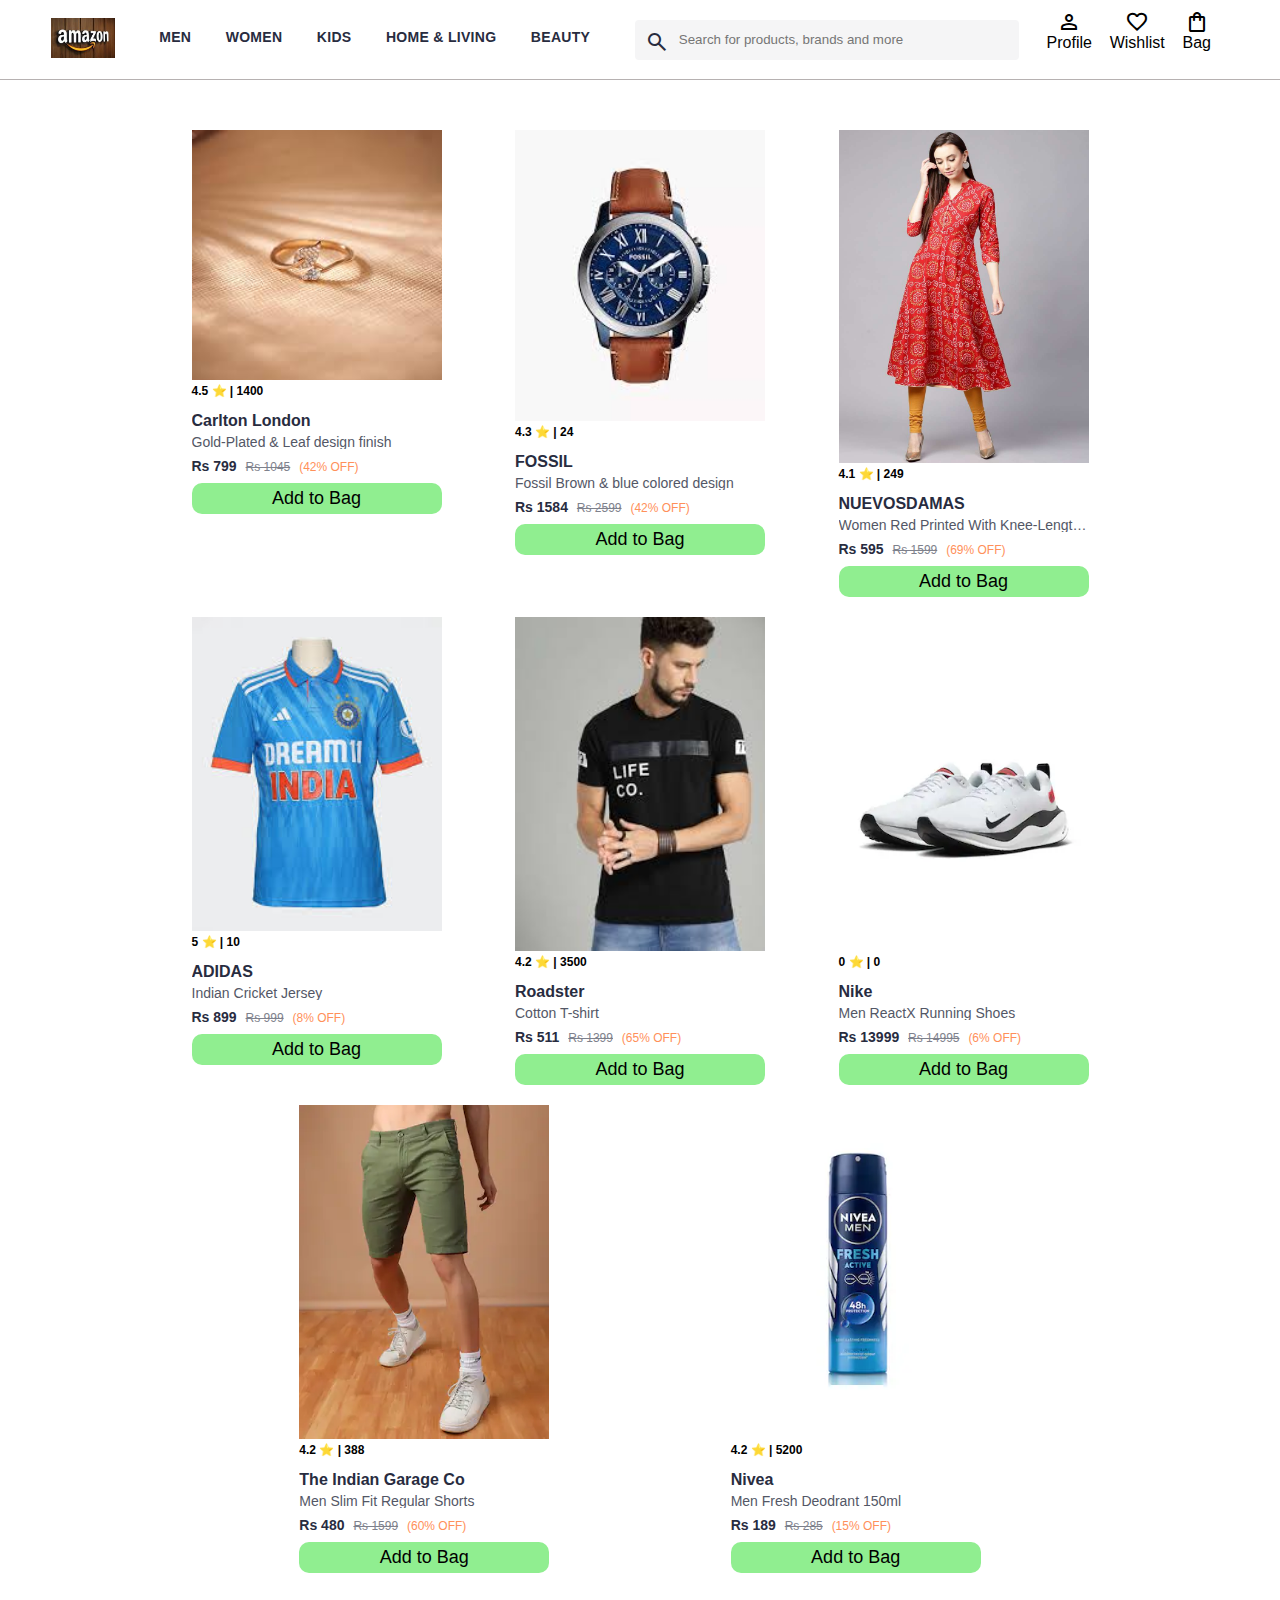
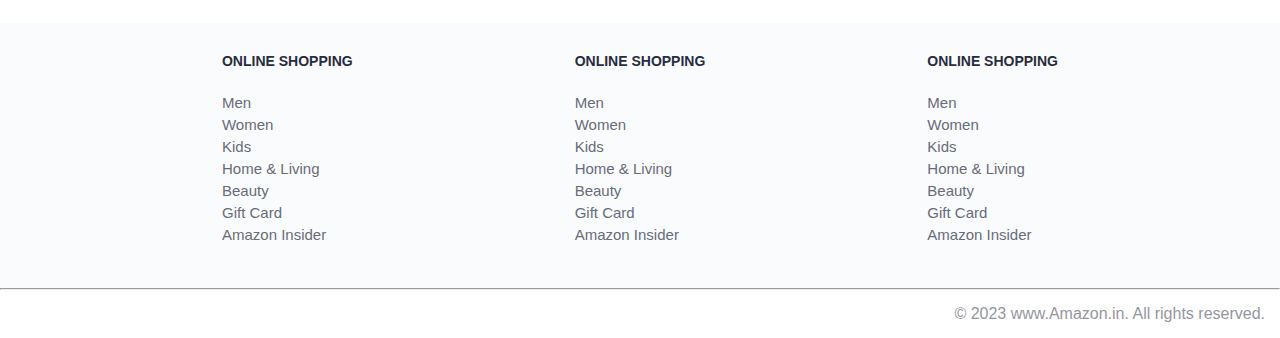
<file: E-Commerce Website/index.html>
<!DOCTYPE html>
<html lang="en">
<head>
    <title>Amazon Clone</title>
    <link rel="stylesheet" href="index.css">
    <link rel="stylesheet" href="https://fonts.googleapis.com/css2?family=Material+Symbols+Outlined:opsz,wght,FILL,GRAD@20..48,100..700,0..1,-50..200" />
</head>
<body>
    <header>
        <div class="logo_container">
            <a href="#"><img class="Amazon_home" src="amazon_logo.jpeg" alt="Amazon"></a>
        </div>
        <nav class="nav_bar">
            <a href="#">Men</a>
            <a href="#">Women</a>
            <a href="#">Kids</a>
            <a href="#">Home & Living</a>
            <a href="#">Beauty</a>
        </nav>
        <div class="search_bar">
            <span class="material-symbols-outlined search_icon">search</span>
            <input class="search_input" placeholder="Search for products, brands and more">
        </div>
        <div class="action_bar">
            <div class="action_container"> 
                <span class="material-symbols-outlined action_icon">person</span>
                <span class="action_name">Profile</span>
            </div>

            <div class="action_container">
                <span class="material-symbols-outlined action_icon">favorite</span>
                <span class="action_name">Wishlist</span>
            </div>

            <a class="action_container" href="bag.html">
                <span class="material-symbols-outlined action_icon">shopping_bag</span>
                <span class="action_name">Bag</span>
                <span class="bag-item-count">0</span>
            </a>
        </div>
    </header>
    <main>
        <div class="items-container">
        </div>
    </main>
    <footer>
        <div class="footer_container">
            <div class="footer_column">
                <h3>ONLINE SHOPPING</h3>

                <a href="#">Men</a>
                <a href="#">Women</a>
                <a href="#">Kids</a>
                <a href="#">Home & Living</a>
                <a href="#">Beauty</a>
                <a href="#">Gift Card</a>
                <a href="#">Amazon Insider</a>
            </div>

            <div class="footer_column">
                <h3>ONLINE SHOPPING</h3>

                <a href="#">Men</a>
                <a href="#">Women</a>
                <a href="#">Kids</a>
                <a href="#">Home & Living</a>
                <a href="#">Beauty</a>
                <a href="#">Gift Card</a>
                <a href="#">Amazon Insider</a>
            </div>

            <div class="footer_column">
                <h3>ONLINE SHOPPING</h3>

                <a href="#">Men</a>
                <a href="#">Women</a>
                <a href="#">Kids</a>
                <a href="#">Home & Living</a>
                <a href="#">Beauty</a>
                <a href="#">Gift Card</a>
                <a href="#">Amazon Insider</a>
            </div>
        </div>
        <hr>

        <div class="copyright">
            © 2023 www.Amazon.in. All rights reserved.
        </div>
    </footer>
    <script src="items.js"></script>
    <script src="index.js"></script>
</body>
</html>
</file>
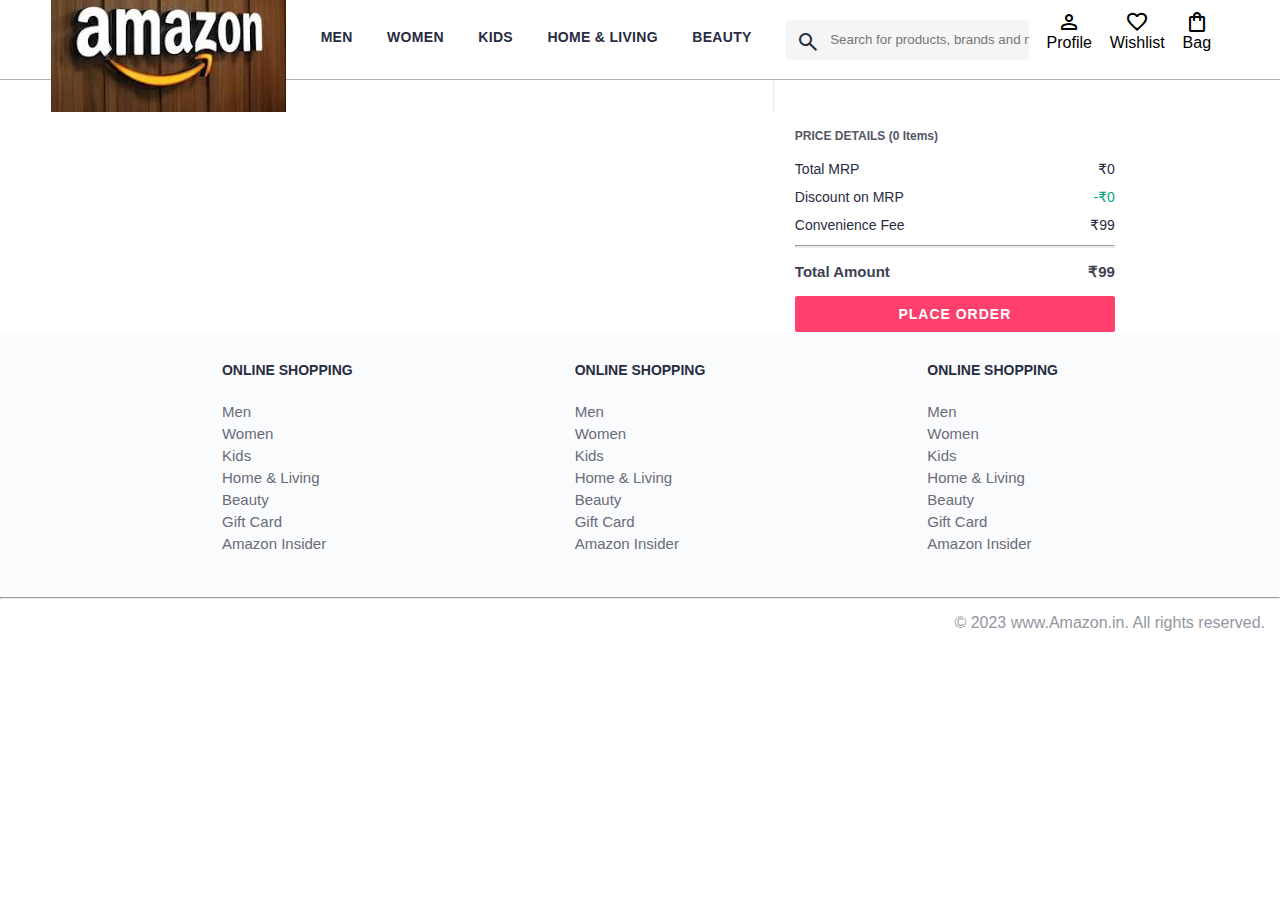
<file: E-Commerce Website/bag.html>
<!DOCTYPE html>
<html lang="en">
<head>
    <title>Amazon Clone</title>
    <link rel="stylesheet" href="index.css">
    <link rel="stylesheet" href="bag.css">
    <link rel="stylesheet" href="https://fonts.googleapis.com/css2?family=Material+Symbols+Outlined:opsz,wght,FILL,GRAD@20..48,100..700,0..1,-50..200" />
</head>
<body>
    <header>
        <div class="logo_container">
            <a href="#"><img class="amazon_home" src="amazon_logo.jpeg" alt="Amazon"></a>
        </div>
        <nav class="nav_bar">
            <a href="#">Men</a>
            <a href="#">Women</a>
            <a href="#">Kids</a>
            <a href="#">Home & Living</a>
            <a href="#">Beauty</a>
        </nav>
        <div class="search_bar">
            <span class="material-symbols-outlined search_icon">search</span>
            <input class="search_input" placeholder="Search for products, brands and more">
        </div>
        <div class="action_bar">
            <div class="action_container">
                <span class="material-symbols-outlined action_icon">person</span>
                <span class="action_name">Profile</span>
            </div>

            <div class="action_container">
                <span class="material-symbols-outlined action_icon">favorite</span>
                <span class="action_name">Wishlist</span>
            </div>

            <div class="action_container">
                <span class="material-symbols-outlined action_icon">shopping_bag</span>
                <span class="action_name">Bag</span>
                <span class="bag-item-count">0</span>
            </div>
        </div>
    </header>
    <main>
      <div class="bag-page">
        <div class="bag-items-container">
        </div>
        <div class="bag-summary">
        </div>

      </div>
    </main>
    <footer>
        <div class="footer_container">
            <div class="footer_column">
                <h3>ONLINE SHOPPING</h3>

                <a href="#">Men</a>
                <a href="#">Women</a>
                <a href="#">Kids</a>
                <a href="#">Home & Living</a>
                <a href="#">Beauty</a>
                <a href="#">Gift Card</a>
                <a href="#">Amazon Insider</a>
            </div>

            <div class="footer_column">
                <h3>ONLINE SHOPPING</h3>

                <a href="#">Men</a>
                <a href="#">Women</a>
                <a href="#">Kids</a>
                <a href="#">Home & Living</a>
                <a href="#">Beauty</a>
                <a href="#">Gift Card</a>
                <a href="#">Amazon Insider</a>
            </div>

            <div class="footer_column">
                <h3>ONLINE SHOPPING</h3>

                <a href="#">Men</a>
                <a href="#">Women</a>
                <a href="#">Kids</a>
                <a href="#">Home & Living</a>
                <a href="#">Beauty</a>
                <a href="#">Gift Card</a>
                <a href="#">Amazon Insider</a>
            </div>
        </div>
        <hr>

        <div class="copyright">
            © 2023 www.Amazon.in. All rights reserved.
        </div>
    </footer>
    <script src="items.js"></script>
    <script src="index.js"></script>
    <script src="bag.js"></script>
</body>
</html>
</file>
<file: E-Commerce Website/index.css>
* {
    margin: 0;
    padding: 0;
    font-family: Assistant,-apple-system,BlinkMacSystemFont,Segoe UI,Roboto,Helvetica,Arial,sans-serif;
    box-sizing: border-box;
}
header {
    display: flex;
    background-color: #ffffff;
    height: 80px;
    justify-content: space-between;
    align-items: center;
    border-bottom: 1px solid #b6b1b1;
}
.Amazon_home {
    height: 40px;
}
.logo_container {
    margin-left: 4%;
}
.action_bar {
    margin-right: 4%;
}
.nav_bar {
    display: flex;
    min-width: 500px;
    justify-content: space-evenly;
}
.nav_bar a {
    font-size: 14px;
    letter-spacing: .3px;
    color: #282c3f;
    font-weight: 700;
    text-transform: uppercase;
    text-decoration: none;
    padding: 28px 0;
    border-bottom: 5px solid #ffffff;
}
.nav_bar a:hover {
    border-bottom: 4px solid #f54e77;
}

.nav_bar a sup {
    color: #ff3f6c;
    font-size: 10px;
}

.search_bar {
    height: 40px;
    min-width: 200px;
    width: 30%;
    display: flex;
    align-items: center;
}
.search_icon {
    box-sizing: content-box;
    height: 20px;
    padding: 10px;

    background-color: #f5f5f6;
    color: #282c3f;
    font-weight: 300;
    border-radius: 4px 0 0 4px;
}
.search_input {
    color: #696e79;
    background-color: #f5f5f6;
    flex-grow: 1;
    height: 40px;
    border: 0;
    border-radius: 0 4px 4px 0;
}

.action_bar {
    display: flex;
    min-width: 200px;
    justify-content: space-evenly;
}

.action_container {
    display: flex;
    flex-direction: column;
    align-items: center;
}

/* Main section */
.banner_container {
    margin: 40px 0;
}
.banner_image {
    width: 100%;
}

.category_heading {
    text-transform: uppercase;
    color: #3e4152;
    letter-spacing: .15em;
    font-size: 1.8em;
    margin: 50px 0 10px 30px;
    max-height: 5em;
    font-weight: 700;
}

.category-items, .items-container {
    width: 80%;
    margin: 50px 10%;
    display: flex;
    flex-wrap: wrap;
    justify-content: space-evenly;
}

.sale_item {
    width: 250px;
}

.footer_container {
    padding: 30px 0px 40px 0px;
    background: #FAFBFC;
    display: flex;
    justify-content: space-evenly;
}

.footer_column {
    display: flex;
    flex-direction: column;
}

.footer_column h3 {
    color: #282c3f;
    font-size: 14px;
    margin-bottom: 25px;
}

.footer_column a {
    color: #696b79;
    font-size: 15px;
    text-decoration: none;
    padding-bottom: 5px;
}

.copyright {
    color: #94969f;
    text-align: end;
    padding: 15px;
}

.items-container {
    width: 80%;
    margin: 40px 10%;
}
.item-container {
    width: 250px;
    margin: 10px;
}
.item-image {
    width: 100%;
}
.rating {
    font-size: 12px;
    font-weight: 700;
}
.company-name {
    margin-top: 15px;
    font-size: 16px;
    font-weight: 700;
    line-height: 1;
    color: #282c3f;
    margin-bottom: 6px;
    overflow: hidden;
    text-overflow: ellipsis;
    white-space: nowrap;
}
.item-name {
    color: #535766;
    font-size: 14px;
    line-height: 1;
    margin-bottom: 0;
    margin-top: 0;
    overflow: hidden;
    text-overflow: ellipsis;
    white-space: nowrap;
    font-weight: 400;
    display: block;
}
.price {
    margin-top: 10px;
    font-size: 14px;
    line-height: 15px;
    color: #282c3f;
    white-space: nowrap;
}
.current-price {
    font-size: 14px;
    font-weight: 700;
    color: #282c3f;
}
.original-price {
    text-decoration: line-through;
    color: #7e818c;
    font-weight: 400;
    margin-left: 5px;
    font-size: 12px;
}
.discount {
    color: #ff905a;
    font-weight: 400;
    font-size: 12px;
    margin-left: 5px;
}
.btn-add-bag {
    margin-top: 8px;
    font-size: 18px;
    width: 100%;
    background-color: lightgreen;
    border: none;
    padding: 5px 15px;
    border-radius: 10px;
    cursor: pointer;
}
.bag-item-count {
    background-color: #f16565;
    white-space: nowrap;
    text-align: center;
    line-height: 18px;
    padding: 0 6px;
    height: 18px;
    position: relative;
    border-radius: 50%;
    font-size: 12px;
    color: #fff;
    left: 13px;
    top: -44px;
    font-weight: 700;
    cursor: pointer;
}
.action_container {
    text-decoration: none;
}
a.action_container:link {
    color:black;
}
</file>
<file: E-Commerce Website/bag.css>
.bag-items-container {
    display: inline-block;
    width: 64%;
    padding-right: 20px;
    border-right: 1px solid #eaeaec;
    padding-top: 32px;
    color: #282c3f;
    font-size: 13px;
    line-height: 1.42857143;
  }
  
  .bag-page {
    width: 75%;
    margin-left: 12.5%;
  }
  
  .bag-summary {
    vertical-align: top;
    display: inline-block;
    width: 35%;
    padding: 24px 0 0 16px;
    color: #282c3f;
    font-size: 13px;
    line-height: 1.42857143;
  }
  
  .bag-details-container {
    margin-bottom: 16px;
  }
  
  .price-header {
    font-size: 12px;
    font-weight: 700;
    margin: 24px 0 16px;
    color: #535766;
  }
  
  .price-item {
    margin-bottom: 12px;
    line-height: 16px;
    font-size: 14px;
    color: #282c3f;
  }
  
  .price-item-value {
    float: right;
  }
  
  .priceDetail-base-discount {
    color: #03a685;
  }
  
  .price-footer {
    font-weight: 700;
    font-size: 15px;
    padding-top: 16px;
    border-top: 1px solid #eaeaec;
    color: #3e4152;
    line-height: 16px;
  }
  
  .btn-place-order {
    width: 100%;
    letter-spacing: 1px;
    font-size: 14px;
    font-weight: 600;
    border-radius: 2px;
    border-width: 0px;
    padding: 10px 16px;
    background-color: rgb(255, 63, 108);
    color: rgb(255, 255, 255);
    cursor: pointer;
  }
  
  .bag-item-container {
    margin-bottom: 8px;
    background: #fff;
    font-size: 14px;
    border: 1px solid #eaeaec;
    border-radius: 4px;
    position: relative;
    padding: 12px 12px 0;
  }
  
  .item-left-part {
    position: absolute;
    background: rgb(255, 242, 223);
    height: 148px;
    width: 111px;
  }
  
  .item-right-part {
    padding-left: 12px;
    position: relative;
    min-height: 148px;
    margin-left: 111px;
    margin-bottom: 12px;
  }
  
  .bag-item-img {
    width: 100%;
  }
  
  .return-period {
    display: inline-flex;
    font-size: 14px;
    padding-top: 8px;
  }
  
  .return-period-days {
    font-weight: 700;
    margin-right: 4px;
  }
  
  .delivery-details {
    margin-top: 5px;
    color: #282c3f;
    font-size: 12px;
    letter-spacing: -.1px;
    margin-bottom: 8px;
    line-height: 15px;
  }
  
  .delivery-details-days {
    color: #03a685;
  }
  
  .remove-from-cart {
    position: absolute;
    font-size: 25px;
    top: 10px;
    right: 18px;
    width: 14px;
    height: 14px;
    cursor: pointer;
  }
</file>
